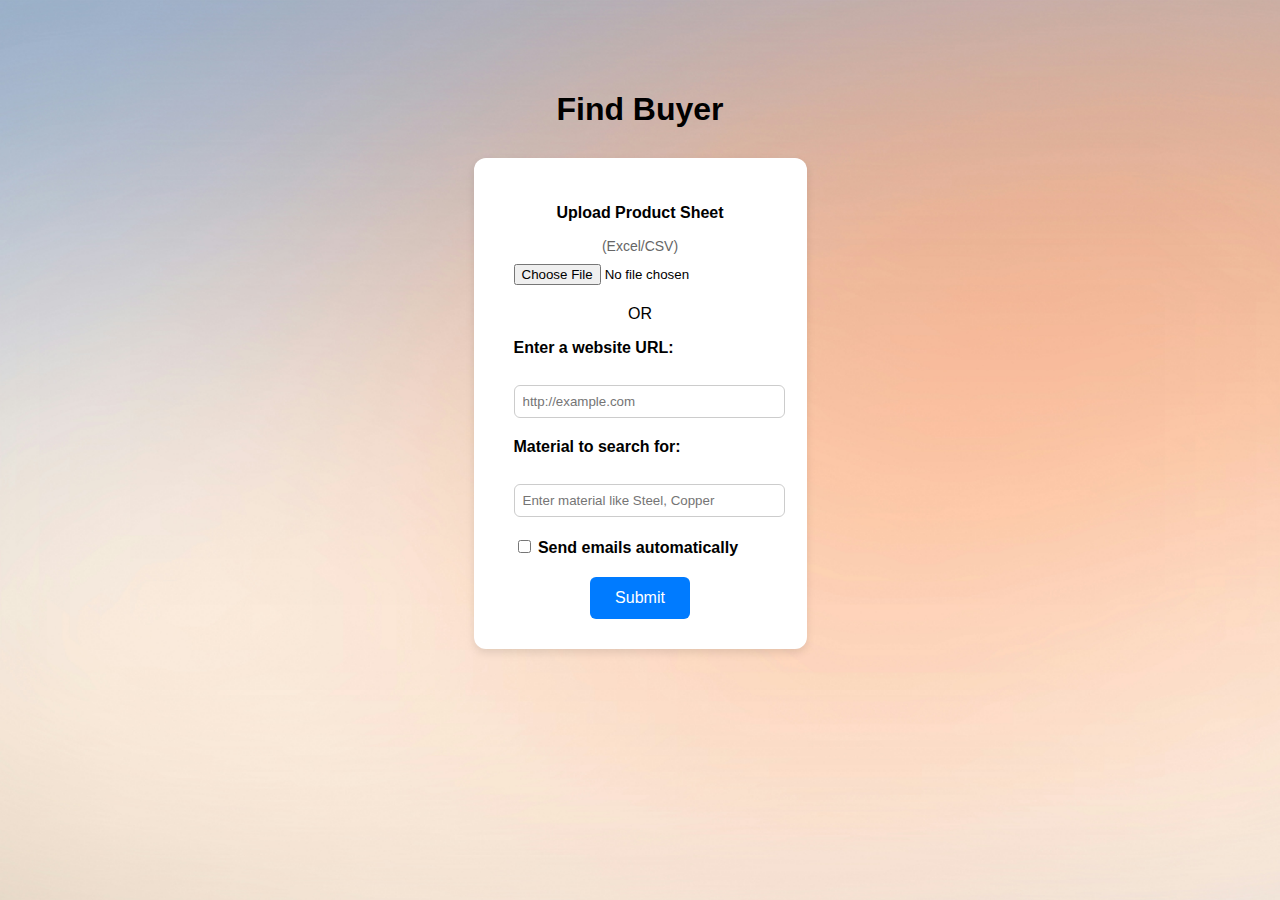
<file: templates/index.html>
<!DOCTYPE html>
<html lang="en">
<head>
  <meta charset="UTF-8">
  <meta name="viewport" content="width=device-width, initial-scale=1.0">
  <title>Find Buyer</title>
  <link rel="stylesheet" href="../static/css/styles_index.css">
</head>
<body>

  <div class="container">
    <h1>Find Buyer</h1>
    <div class="form-box">

      <form action="/process" method="POST" enctype="multipart/form-data">

        <div class="upload-section">
          <p><b>Upload Product Sheet</b></p>
          <p class="file-label">(Excel/CSV)</p>
          <input type="file" class="file-input" name="sheet">
        </div>

        <p>OR</p>

        <div class="input-group">
          <label>Enter a website URL:</label><br>
          <input type="url" name="url" placeholder="http://example.com">
        </div>

        <div class="input-group">
          <label>Material to search for:</label><br>
          <input type="text" name="material" placeholder="Enter material like Steel, Copper">
        </div>

        <div class="input-group">
          <label>
            <input type="checkbox" name="send_emails">
            Send emails automatically
          </label>
        </div>

        <button type="submit">Submit</button>

      </form>

    </div>
  </div>
  <script src="../static/js/index.js"></script>

</body>
</html>
</file>
<file: static/css/styles_index.css>
body {
    background: url('../images/background_index.jpg') no-repeat center center fixed;
    background-size: cover;
    font-family: Arial, sans-serif;
    margin: 0;
    padding: 20px;
  }
  
  .container {
    text-align: center;
    padding-top: 50px;
  }
  
  h1 {
    margin-bottom: 30px;
  }
  
  .form-box {
    background: white;
    padding: 30px 40px;
    border-radius: 12px;
    box-shadow: 0 4px 8px rgba(0,0,0,0.1);
    display: inline-block;
  }
  
  .upload-section {
    margin-bottom: 20px;
  }
  
  .file-label {
    margin: 10px 0;
    font-size: 14px;
    color: #666;
  }
  
  .file-input {
    display: block;
    margin-left: 0px;      
  }
  
  .input-group {
    margin-bottom: 20px;
    text-align: left;
  }
  
  .input-group label {
    font-weight: bold;
    display: block;
    margin-bottom: 5px;
  }
  
  input[type="url"],
  input[type="text"] {
    width: 100%;
    max-width: 300px;
    padding: 8px;
    margin-top: 5px;
    border: 1px solid #ccc;
    border-radius: 6px;
  }
  
  button {
    background-color: #007bff;
    color: white;
    border: none;
    padding: 12px 25px;
    border-radius: 6px;
    cursor: pointer;
    font-size: 16px;
  }
  
  button:hover {
    background-color: #0056b3;
  }
  
  /* Responsive tweak */
  @media (max-width: 500px) {
    .form-box {
      width: 90%;
      padding: 20px;
    }
  
    input[type="url"],
    input[type="text"] {
      max-width: 100%;
    }
  }
</file>
